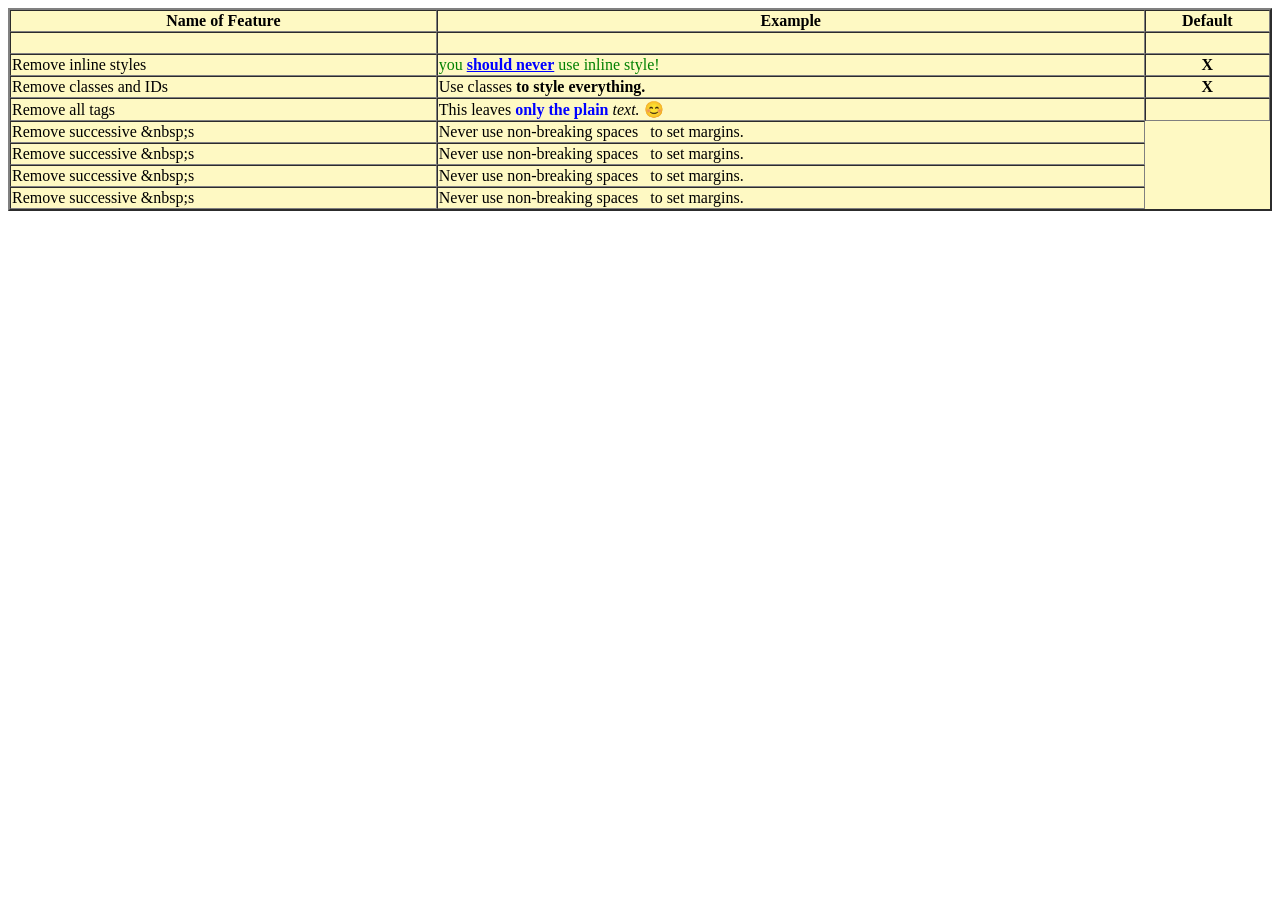
<file: Index.html>
<!DOCTYPE html>
<html lang="en">
<head>
    <meta charset="UTF-8">
    <meta name="viewport" content="width=device-width, initial-scale=1.0">
    <title>Assigment_one</title>

</head>
<body>
    <table border="2px" cellspacing="0px" bgcolor="#FEF9c3" width="100%" height="100%">
        <tr>
            <th>Name of Feature</th>
            <th>Example</th>
            <th>Default</th>
        </tr>
        <tr>
            <td>&nbsp</td>
            <td>&nbsp</td>
            <td>&nbsp</td>
        </tr>
        <tr>
            <td>Remove inline styles</td>
            <td>
                <font color="green">you</font>
                <font color="Blue"><u><b>should never</b></u></font>
                <font color="green"> use inline style!</font>
            </td>
            <td align="center">
                <b>X</b>
            </td>
        </tr>
        <tr>
            <td>Remove classes and IDs</td>
            <td>Use classes<b> to style everything.</b></td>
            <td align="center">
                <b>X</b>
            </td>
        </tr>
        <tr>
            <td>Remove all tags</td>
            <td>This leaves 
                <font color="blue"><b>only the plain</b></font>
                <i>text.</i>
                😊
            </td>
            <td align="center">
                <b>&nbsp</b>
            </td>
        </tr>
        <tr>
            <td>Remove successive &amp;nbsp;s</td>
            <td>Never&nbsp;use&nbsp;non-breaking&nbsp;spaces&nbsp;&nbsp;&nbsp;to&nbsp;set&nbsp;margins.</td>
        </tr>
        <tr>
            <td>Remove successive &amp;nbsp;s</td>
            <td>Never&nbsp;use&nbsp;non-breaking&nbsp;spaces&nbsp;&nbsp;&nbsp;to&nbsp;set&nbsp;margins.</td>
        </tr>
        <tr>
            <td>Remove successive &amp;nbsp;s</td>
            <td>Never&nbsp;use&nbsp;non-breaking&nbsp;spaces&nbsp;&nbsp;&nbsp;to&nbsp;set&nbsp;margins.</td>
        </tr>
        <tr>
            <td>Remove successive &amp;nbsp;s</td>
            <td>Never&nbsp;use&nbsp;non-breaking&nbsp;spaces&nbsp;&nbsp;&nbsp;to&nbsp;set&nbsp;margins.</td>
        </tr>

    </table>
</body>
</html>
</file>
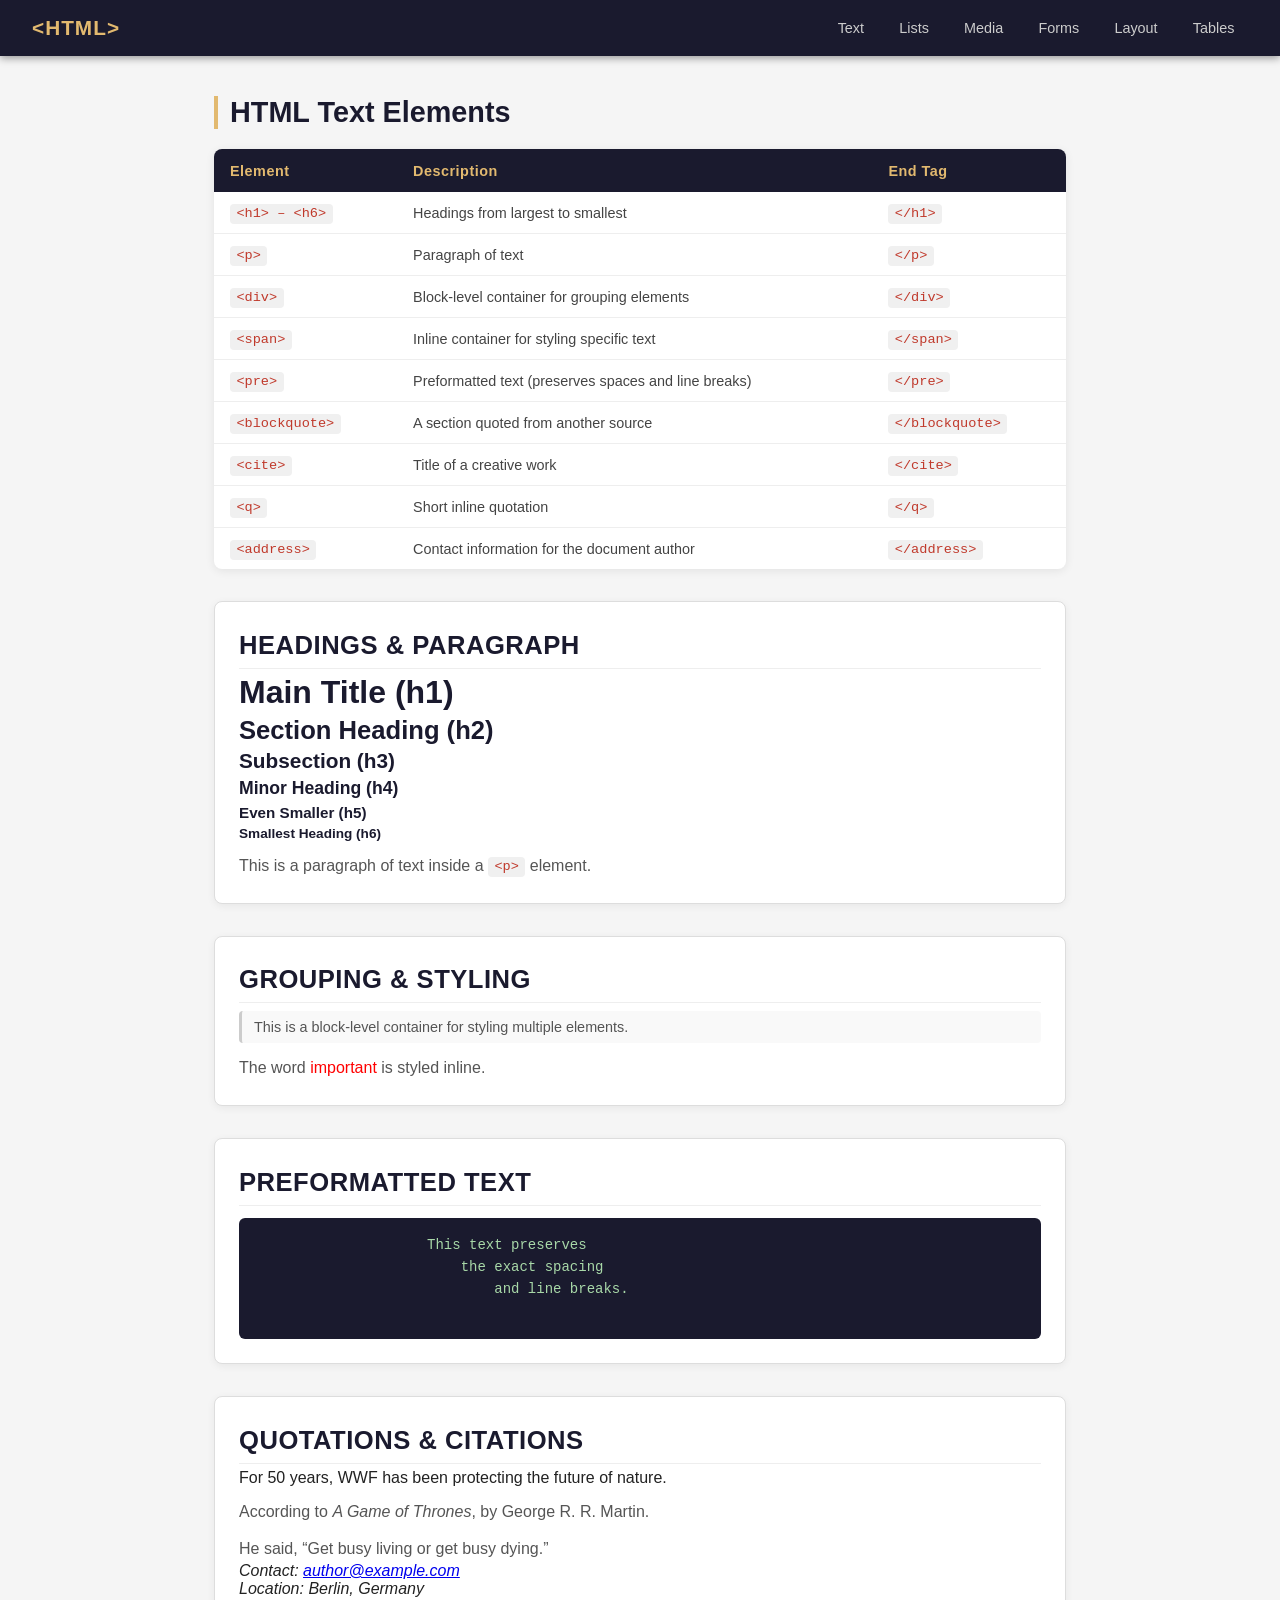
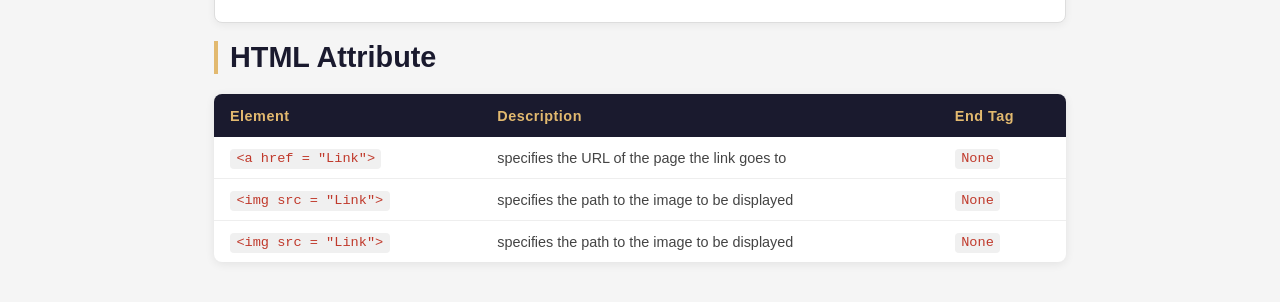
<file: Web/index.html>
<!DOCTYPE html>
<html lang="en">
<head>
    <meta charset="UTF-8">
    <meta name="viewport" content="width=device-width, initial-scale=1.0">
    <title>HTML Reference</title>
    <link rel="stylesheet" href="main.css">
</head>
<body>

    <nav class="navbar">
        <div class="logo">&lt;HTML&gt;</div>
        <ul class="nav-links">
            <li><a href="#text">Text</a></li>
            <li><a href="#lists">Lists</a></li>
            <li><a href="#media">Media</a></li>
            <li><a href="#forms">Forms</a></li>
            <li><a href="#layout">Layout</a></li>
            <li><a href="#tables">Tables</a></li>
        </ul>
    </nav>

    <main class="content">

        <section id="text">
            <h1 class="section-title">HTML Text Elements</h1>

            <table>
                <thead>
                    <tr>
                        <th>Element</th>
                        <th>Description</th>
                        <th>End Tag</th>
                    </tr>
                </thead>
                <tbody>
                    <tr>
                        <td><code>&lt;h1&gt; – &lt;h6&gt;</code></td>
                        <td>Headings from largest to smallest</td>
                        <td><code>&lt;/h1&gt;</code></td>
                    </tr>
                    <tr>
                        <td><code>&lt;p&gt;</code></td>
                        <td>Paragraph of text</td>
                        <td><code>&lt;/p&gt;</code></td>
                    </tr>
                    <tr>
                        <td><code>&lt;div&gt;</code></td>
                        <td>Block-level container for grouping elements</td>
                        <td><code>&lt;/div&gt;</code></td>
                    </tr>
                    <tr>
                        <td><code>&lt;span&gt;</code></td>
                        <td>Inline container for styling specific text</td>
                        <td><code>&lt;/span&gt;</code></td>
                    </tr>
                    <tr>
                        <td><code>&lt;pre&gt;</code></td>
                        <td>Preformatted text (preserves spaces and line breaks)</td>
                        <td><code>&lt;/pre&gt;</code></td>
                    </tr>
                    <tr>
                        <td><code>&lt;blockquote&gt;</code></td>
                        <td>A section quoted from another source</td>
                        <td><code>&lt;/blockquote&gt;</code></td>
                    </tr>
                    <tr>
                        <td><code>&lt;cite&gt;</code></td>
                        <td>Title of a creative work</td>
                        <td><code>&lt;/cite&gt;</code></td>
                    </tr>
                    <tr>
                        <td><code>&lt;q&gt;</code></td>
                        <td>Short inline quotation</td>
                        <td><code>&lt;/q&gt;</code></td>
                    </tr>
                    <tr>
                        <td><code>&lt;address&gt;</code></td>
                        <td>Contact information for the document author</td>
                        <td><code>&lt;/address&gt;</code></td>
                    </tr>
                </tbody>
            </table>

            <div class="example-box">
                <h2 class="example-title">Headings &amp; Paragraph</h2>
                <h1>Main Title (h1)</h1>
                <h2>Section Heading (h2)</h2>
                <h3>Subsection (h3)</h3>
                <h4>Minor Heading (h4)</h4>
                <h5>Even Smaller (h5)</h5>
                <h6>Smallest Heading (h6)</h6>
                <p>This is a paragraph of text inside a <code>&lt;p&gt;</code> element.</p>
            </div>
            <div class="example-box">
                <h2 class="example-title">Grouping &amp; Styling</h2>
                <div>This is a block-level container for styling multiple elements.</div>
                <p>The word <span style="color: red;">important</span> is styled inline.</p>   
            </div>
            <div class="example-box">
                <h2 class="example-title">Preformatted Text</h2>
                <pre>
                    This text preserves
                        the exact spacing
                            and line breaks.
                </pre>   
            </div>
            <div class="example-box">
                <h2 class="example-title">Quotations &amp; Citations</h2>
                <blockquote cite="http://www.worldwildlife.org/who/index.html">
                    For 50 years, WWF has been protecting the future of nature.
                </blockquote>
                <p>According to <cite>A Game of Thrones</cite>, by George R. R. Martin.</p>
                <p>He said, <q>Get busy living or get busy dying.</q></p>
                <address>
                    Contact: <a href="mailto:author@example.com">author@example.com</a><br>
                    Location: Berlin, Germany
                </address>   
            </div>
        </section>
        <section>
            <br>
            <h1 class="section-title">HTML Attribute</h1>
                <table>
                    <thead>
                        <tr>
                            <th>Element</th>
                            <th>Description</th>
                            <th>End Tag</th>
                        </tr>
                    </thead>
                    <tbody>
                        <tr>
                            <td><code>&lt;a href = "Link"&gt;</code></td>
                            <td>specifies the URL of the page the link goes to</td>
                            <td><code>None</code></td>
                        </tr>
                        <tr>
                            <td><code>&lt;img src = "Link"&gt;</code></td>
                            <td>specifies the path to the image to be displayed</td>
                            <td><code>None</code></td>
                        </tr>
                        <tr>
                            <td><code>&lt;img src = "Link"&gt;</code></td>
                            <td>specifies the path to the image to be displayed</td>
                            <td><code>None</code></td>
                        </tr>
                    </tbody>
                </table>
        </section>

    </main>

</body>
</html>
</file>
<file: Web/main.css>
* {
  margin: 0;
  padding: 0;
  box-sizing: border-box;
}

body {
  font-family: 'Segoe UI', Tahoma, Geneva, Verdana, sans-serif;
  background-color: #f5f5f5;
  color: #222;
}

/* ── Navbar ── */
.navbar {
  display: flex;
  align-items: center;
  justify-content: space-between;
  background-color: #1a1a2e;
  padding: 1rem 2rem;
  position: sticky;
  top: 0;
  z-index: 100;
  box-shadow: 0 2px 8px rgba(0, 0, 0, 0.4);
}

.logo {
  color: #e2b96f;
  font-size: 1.3rem;
  font-weight: 700;
  letter-spacing: 1px;
}

.nav-links {
  display: flex;
  list-style: none;
  gap: 0.5rem;
}

.nav-links a {
  color: #ccc;
  text-decoration: none;
  font-size: 0.9rem;
  font-weight: 500;
  padding: 0.4rem 0.85rem;
  border-radius: 5px;
  transition: background 0.2s, color 0.2s;
}

.nav-links a:hover {
  background-color: #e2b96f;
  color: #1a1a2e;
}

/* ── Main content ── */
.content {
  max-width: 900px;
  margin: 2.5rem auto;
  padding: 0 1.5rem;
}

.section-title {
  font-size: 1.8rem;
  margin-bottom: 1.25rem;
  color: #1a1a2e;
  border-left: 4px solid #e2b96f;
  padding-left: 0.75rem;
}

/* ── Table ── */
table {
  width: 100%;
  border-collapse: collapse;
  background-color: #fff;
  border-radius: 8px;
  overflow: hidden;
  box-shadow: 0 2px 10px rgba(0, 0, 0, 0.08);
}

thead {
  background-color: #1a1a2e;
  color: #e2b96f;
}

thead th {
  padding: 0.85rem 1rem;
  text-align: left;
  font-size: 0.9rem;
  letter-spacing: 0.5px;
}

tbody tr {
  border-bottom: 1px solid #eee;
  transition: background 0.15s;
}

tbody tr:last-child {
  border-bottom: none;
}

tbody tr:hover {
  background-color: #fdf6e3;
}

tbody td {
  padding: 0.75rem 1rem;
  font-size: 0.9rem;
  color: #444;
}

/* ── Code tag ── */
code {
  font-family: 'Cascadia Code', 'Fira Code', 'Courier New', monospace;
  font-size: 0.85rem;
  background-color: #f0f0f0;
  color: #c0392b;
  padding: 0.15rem 0.4rem;
  border-radius: 4px;
}

/* ── Example box ── */
.example-box {
  margin-top: 2rem;
  background-color: #fff;
  border: 1px solid #ddd;
  border-radius: 8px;
  padding: 1.5rem;
  box-shadow: 0 2px 8px rgba(0, 0, 0, 0.06);
}

.example-title {
  font-size: 1rem;
  font-weight: 600;
  color: #888;
  text-transform: uppercase;
  letter-spacing: 0.5px;
  margin-bottom: 1rem;
  border-bottom: 1px solid #eee;
  padding-bottom: 0.5rem;
}

.example-box h1 { font-size: 2rem;    color: #1a1a2e; margin: 0.3rem 0; }
.example-box h2 { font-size: 1.6rem;  color: #1a1a2e; margin: 0.3rem 0; }
.example-box h3 { font-size: 1.3rem;  color: #1a1a2e; margin: 0.3rem 0; }
.example-box h4 { font-size: 1.1rem;  color: #1a1a2e; margin: 0.3rem 0; }
.example-box h5 { font-size: 0.95rem; color: #1a1a2e; margin: 0.3rem 0; }
.example-box h6 { font-size: 0.85rem; color: #1a1a2e; margin: 0.3rem 0; }
.example-box p  { margin-top: 0.75rem; color: #555; line-height: 1.6; }

.example-box div {
  margin-top: 0.5rem;
  padding: 0.5rem 0.75rem;
  background-color: #f9f9f9;
  border-left: 3px solid #ccc;
  color: #555;
  font-size: 0.9rem;
  border-radius: 4px;
}

.example-box pre {
  margin-top: 0.75rem;
  background-color: #1a1a2e;
  color: #a8d8a8;
  font-family: 'Cascadia Code', 'Fira Code', 'Courier New', monospace;
  font-size: 0.875rem;
  padding: 1rem 1.25rem;
  border-radius: 6px;
  overflow-x: auto;
  line-height: 1.6;
}
</file>
